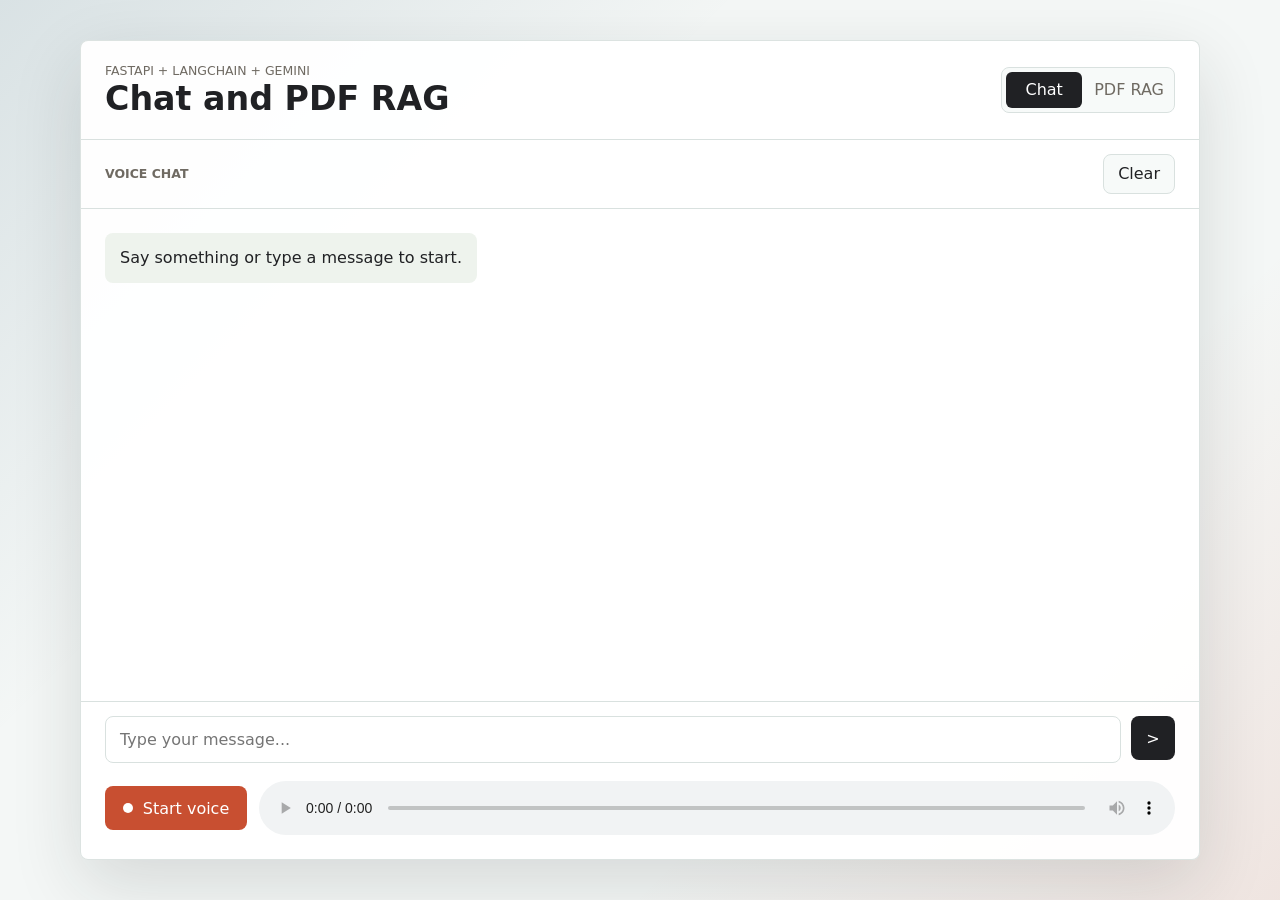
<file: static/index.html>
<!doctype html>
<html lang="en">
  <head>
    <meta charset="utf-8">
    <meta name="viewport" content="width=device-width, initial-scale=1">
    <title>Gemini Chat + PDF RAG</title>
    <link rel="stylesheet" href="/static/styles.css">
  </head>
  <body>
    <main class="shell">
      <section class="app-panel" aria-label="Gemini tools">
        <header class="topbar">
          <div>
            <p class="eyebrow">FastAPI + LangChain + Gemini</p>
            <h1>Chat and PDF RAG</h1>
          </div>
          <nav class="tabs" aria-label="Tool views">
            <button id="chatTab" class="tab active" type="button" aria-controls="chatView" aria-selected="true">Chat</button>
            <button id="ragTab" class="tab" type="button" aria-controls="ragView" aria-selected="false">PDF RAG</button>
          </nav>
        </header>

        <section id="chatView" class="view active" aria-label="Voice chat">
          <div class="view-toolbar">
            <span class="toolbar-label">Voice chat</span>
            <button id="clearBtn" class="secondary-btn" type="button">Clear</button>
          </div>

          <div id="messages" class="messages" aria-live="polite">
            <article class="message assistant">
              <div class="bubble">Say something or type a message to start.</div>
            </article>
          </div>

          <div id="status" class="status" role="status"></div>

          <form id="textForm" class="composer">
            <textarea id="messageInput" rows="1" placeholder="Type your message..." autocomplete="off"></textarea>
            <button id="sendBtn" type="submit" title="Send message" aria-label="Send message">
              <span aria-hidden="true">&gt;</span>
            </button>
          </form>

          <div class="voice-controls">
            <button id="recordBtn" class="record-btn" type="button">
              <span class="record-dot" aria-hidden="true"></span>
              <span id="recordLabel">Start voice</span>
            </button>
            <audio id="replyAudio" controls></audio>
          </div>
        </section>

        <section id="ragView" class="view rag-view" aria-label="PDF RAG" hidden>
          <div class="rag-grid">
            <aside class="rag-sidebar" aria-label="PDF controls">
              <form id="uploadForm" class="upload-box">
                <label class="file-picker" for="pdfInput">
                  <span class="file-icon" aria-hidden="true">PDF</span>
                  <span>
                    <strong id="fileName">Choose a med-PDF</strong>
                    <small id="fileHint">No med-PDF selected</small>
                  </span>
                </label>
                <input id="pdfInput" type="file" accept="application/pdf,.pdf">
                <button id="uploadBtn" class="primary-btn" type="submit">Upload med-pdf and index</button>
              </form>

              <div class="status-card">
                <p class="card-label">Indexed document</p>
                <strong id="ragFile">No med-PDF loaded</strong>
                <dl class="meta-list">
                  <div>
                    <dt>Pages</dt>
                    <dd id="ragPages">0</dd>
                  </div>
                  <div>
                    <dt>Chunks</dt>
                    <dd id="ragChunks">0</dd>
                  </div>
                </dl>
              </div>

              <button id="clearRagBtn" class="secondary-btn full-width" type="button">Clear PDF index</button>
              <div id="ragStatus" class="rag-status" role="status"></div>
            </aside>

            <section class="rag-chat" aria-label="Ask your PDF">
              <div id="ragMessages" class="rag-messages" aria-live="polite">
                <article class="message assistant">
                  <div class="bubble">No med-document indexed.</div>
                </article>
              </div>

              <form id="ragQueryForm" class="composer rag-composer">
                <textarea id="ragQuestion" rows="1" placeholder="Ask a question about the PDF..." autocomplete="off"></textarea>
                <button id="ragAskBtn" type="submit" title="Ask PDF" aria-label="Ask PDF">
                  <span aria-hidden="true">&gt;</span>
                </button>
              </form>

              <section class="sources-panel" aria-label="Retrieved sources">
                <div class="sources-header">
                  <span class="toolbar-label">Sources</span>
                  <span id="sourcesCount">0 chunks</span>
                </div>
                <div id="sourcesList" class="sources-list">
                  <p class="empty-note">No sources yet.</p>
                </div>
              </section>
            </section>
          </div>
        </section>
      </section>
    </main>
    <script src="/static/app.js"></script>
  </body>
</html>
</file>
<file: static/styles.css>
:root {
  color-scheme: light;
  --bg: #f4f7f6;
  --panel: #ffffff;
  --ink: #202124;
  --muted: #6f6a62;
  --line: #d9e1df;
  --user: #174a64;
  --assistant: #eef3ed;
  --accent: #c84f31;
  --accent-dark: #9d351f;
  --shadow: 0 24px 70px rgba(25, 38, 36, 0.14);
}

* {
  box-sizing: border-box;
}

body {
  margin: 0;
  min-height: 100vh;
  font-family: Inter, ui-sans-serif, system-ui, -apple-system, BlinkMacSystemFont, "Segoe UI", sans-serif;
  background:
    linear-gradient(135deg, rgba(23, 74, 100, 0.12), transparent 34%),
    linear-gradient(315deg, rgba(200, 79, 49, 0.11), transparent 30%),
    var(--bg);
  color: var(--ink);
}

button,
textarea {
  font: inherit;
}

button {
  transition: background 0.18s ease, border-color 0.18s ease, color 0.18s ease, opacity 0.18s ease;
}

.shell {
  min-height: 100vh;
  display: grid;
  place-items: center;
  padding: 28px;
}

.app-panel {
  width: min(1120px, 100%);
  height: min(820px, calc(100vh - 56px));
  min-height: 560px;
  display: grid;
  grid-template-rows: auto 1fr;
  background: rgba(255, 255, 255, 0.95);
  border: 1px solid rgba(217, 225, 223, 0.92);
  border-radius: 8px;
  box-shadow: var(--shadow);
  overflow: hidden;
}

.topbar {
  display: flex;
  align-items: center;
  justify-content: space-between;
  gap: 16px;
  padding: 22px 24px;
  border-bottom: 1px solid var(--line);
}

.eyebrow {
  margin: 0 0 4px;
  color: var(--muted);
  font-size: 0.78rem;
  text-transform: uppercase;
  letter-spacing: 0;
}

h1 {
  margin: 0;
  font-size: clamp(1.5rem, 2.6vw, 2.1rem);
  line-height: 1.05;
}

.tabs {
  display: inline-flex;
  gap: 6px;
  padding: 4px;
  border: 1px solid var(--line);
  border-radius: 8px;
  background: #f7faf9;
}

.tab {
  min-width: 76px;
  height: 36px;
  border: 0;
  border-radius: 6px;
  background: transparent;
  color: var(--muted);
  cursor: pointer;
}

.tab.active {
  background: var(--ink);
  color: #fff;
}

.view {
  min-height: 0;
  display: none;
}

.view.active {
  display: grid;
}

#chatView {
  grid-template-rows: auto 1fr auto auto auto;
}

.view-toolbar {
  display: flex;
  align-items: center;
  justify-content: space-between;
  gap: 12px;
  padding: 14px 24px;
  border-bottom: 1px solid var(--line);
}

.toolbar-label,
.card-label {
  color: var(--muted);
  font-size: 0.78rem;
  font-weight: 700;
  text-transform: uppercase;
  letter-spacing: 0;
}

.composer button {
  width: 44px;
  height: 44px;
  display: inline-grid;
  place-items: center;
  border: 0;
  border-radius: 8px;
  background: var(--ink);
  color: #fff;
  cursor: pointer;
}

.primary-btn,
.secondary-btn {
  min-height: 40px;
  display: inline-flex;
  align-items: center;
  justify-content: center;
  border-radius: 8px;
  padding: 0 14px;
  cursor: pointer;
}

.primary-btn {
  border: 0;
  background: var(--user);
  color: #fff;
  font-weight: 700;
}

.secondary-btn {
  border: 1px solid var(--line);
  background: #f7faf9;
  color: var(--ink);
}

.full-width {
  width: 100%;
}

.messages {
  overflow-y: auto;
  padding: 24px;
  display: flex;
  flex-direction: column;
  gap: 14px;
}

.message {
  display: flex;
}

.message.user {
  justify-content: flex-end;
}

.bubble {
  max-width: min(680px, 86%);
  padding: 13px 15px;
  border-radius: 8px;
  line-height: 1.5;
  white-space: pre-wrap;
  overflow-wrap: anywhere;
}

.bubble h3 {
  margin: 0 0 8px;
  font-size: 0.95rem;
}

.bubble h3:not(:first-child) {
  margin-top: 14px;
}

.bubble p {
  margin: 0;
}

.bubble p + p {
  margin-top: 10px;
}

.bubble ul,
.bubble ol {
  margin: 7px 0 0;
  padding-left: 20px;
  white-space: normal;
}

.bubble li + li {
  margin-top: 5px;
}

.assistant .bubble {
  background: var(--assistant);
  color: var(--ink);
}

.loading-bubble {
  width: 56px;
  height: 56px;
  display: inline-grid;
  place-items: center;
}

.loading-spinner {
  width: 28px;
  height: 28px;
  flex: 0 0 auto;
  border: 4px solid rgba(23, 74, 100, 0.18);
  border-top-color: var(--user);
  border-radius: 50%;
  animation: spin 0.7s linear infinite;
}

@keyframes spin {
  to {
    transform: rotate(360deg);
  }
}

.user .bubble {
  background: var(--user);
  color: #fff;
}

.status {
  min-height: 28px;
  padding: 0 24px 8px;
  color: var(--muted);
  font-size: 0.92rem;
}

.composer {
  display: grid;
  grid-template-columns: 1fr auto;
  gap: 10px;
  padding: 14px 24px 18px;
  border-top: 1px solid var(--line);
}

textarea {
  width: 100%;
  max-height: 150px;
  resize: none;
  border: 1px solid var(--line);
  border-radius: 8px;
  padding: 13px 14px;
  background: #fff;
  color: var(--ink);
  outline: none;
}

textarea:focus {
  border-color: var(--user);
  box-shadow: 0 0 0 3px rgba(23, 74, 100, 0.16);
}

.voice-controls {
  display: grid;
  grid-template-columns: auto 1fr;
  gap: 12px;
  align-items: center;
  padding: 0 24px 24px;
}

.record-btn {
  min-width: 142px;
  height: 44px;
  display: inline-flex;
  align-items: center;
  justify-content: center;
  gap: 10px;
  border: 0;
  border-radius: 8px;
  background: var(--accent);
  color: #fff;
  cursor: pointer;
}

.record-btn.recording {
  background: var(--accent-dark);
}

.record-dot {
  width: 10px;
  height: 10px;
  border-radius: 999px;
  background: currentColor;
}

audio {
  width: 100%;
  min-width: 0;
}

.rag-view {
  min-height: 0;
}

.rag-grid {
  min-height: 0;
  display: grid;
  grid-template-columns: 320px 1fr;
}

.rag-sidebar {
  min-width: 0;
  display: flex;
  flex-direction: column;
  gap: 14px;
  padding: 20px;
  border-right: 1px solid var(--line);
  background: #fbfcfc;
}

.upload-box {
  display: grid;
  gap: 12px;
}

.file-picker {
  min-height: 120px;
  display: grid;
  grid-template-columns: auto 1fr;
  gap: 12px;
  align-items: center;
  padding: 16px;
  border: 1px dashed #9ab0aa;
  border-radius: 8px;
  background: #fff;
  cursor: pointer;
}

.file-picker strong,
.status-card strong {
  display: block;
  overflow-wrap: anywhere;
}

.file-picker small {
  display: block;
  margin-top: 5px;
  color: var(--muted);
  line-height: 1.35;
}

.file-icon {
  width: 48px;
  height: 56px;
  display: inline-grid;
  place-items: center;
  border-radius: 6px;
  background: #f4dfd7;
  color: var(--accent-dark);
  font-size: 0.78rem;
  font-weight: 800;
}

#pdfInput {
  position: absolute;
  width: 1px;
  height: 1px;
  overflow: hidden;
  clip: rect(0 0 0 0);
  clip-path: inset(50%);
  white-space: nowrap;
}

.status-card {
  padding: 16px;
  border: 1px solid var(--line);
  border-radius: 8px;
  background: #fff;
}

.status-card .card-label {
  margin: 0 0 8px;
}

.meta-list {
  display: grid;
  grid-template-columns: 1fr 1fr;
  gap: 10px;
  margin: 16px 0 0;
}

.meta-list div {
  padding: 10px;
  border-radius: 8px;
  background: #eef3ed;
}

.meta-list dt {
  color: var(--muted);
  font-size: 0.76rem;
}

.meta-list dd {
  margin: 2px 0 0;
  font-weight: 800;
}

.rag-status {
  min-height: 36px;
  color: var(--muted);
  font-size: 0.92rem;
  line-height: 1.4;
}

.rag-chat {
  min-width: 0;
  min-height: 0;
  display: grid;
  grid-template-rows: 1fr auto minmax(160px, 28%);
}

.rag-messages {
  overflow-y: auto;
  padding: 24px;
  display: flex;
  flex-direction: column;
  gap: 14px;
}

.rag-composer {
  border-bottom: 1px solid var(--line);
}

.sources-panel {
  min-height: 0;
  display: grid;
  grid-template-rows: auto 1fr;
  background: #fbfcfc;
}

.sources-header {
  display: flex;
  align-items: center;
  justify-content: space-between;
  gap: 12px;
  padding: 12px 24px;
  border-bottom: 1px solid var(--line);
  color: var(--muted);
  font-size: 0.86rem;
}

.sources-list {
  overflow-y: auto;
  padding: 14px 24px 20px;
}

.source-item {
  border: 1px solid var(--line);
  border-radius: 8px;
  background: #fff;
}

.source-item + .source-item {
  margin-top: 10px;
}

.source-item summary {
  padding: 11px 12px;
  cursor: pointer;
  font-weight: 700;
}

.source-item p {
  margin: 0;
  padding: 0 12px 12px;
  color: #3c4441;
  line-height: 1.5;
  white-space: pre-wrap;
  overflow-wrap: anywhere;
}

.empty-note {
  margin: 0;
  color: var(--muted);
}

button:disabled,
textarea:disabled {
  opacity: 0.58;
  cursor: not-allowed;
}

@media (max-width: 820px) {
  .shell {
    padding: 0;
  }

  .app-panel {
    height: 100vh;
    min-height: 100vh;
    border: 0;
    border-radius: 0;
  }

  .topbar {
    align-items: flex-start;
    flex-direction: column;
  }

  .tabs {
    width: 100%;
  }

  .tab {
    flex: 1;
  }

  .topbar,
  .view-toolbar,
  .messages,
  .rag-messages,
  .composer,
  .voice-controls,
  .sources-header,
  .sources-list {
    padding-left: 16px;
    padding-right: 16px;
  }

  .rag-grid {
    overflow-y: auto;
    grid-template-columns: 1fr;
  }

  .rag-sidebar {
    border-right: 0;
    border-bottom: 1px solid var(--line);
  }

  .rag-chat {
    min-height: 640px;
  }
}

@media (max-width: 640px) {
  .voice-controls {
    grid-template-columns: 1fr;
  }

  .record-btn {
    width: 100%;
  }
}
</file>
